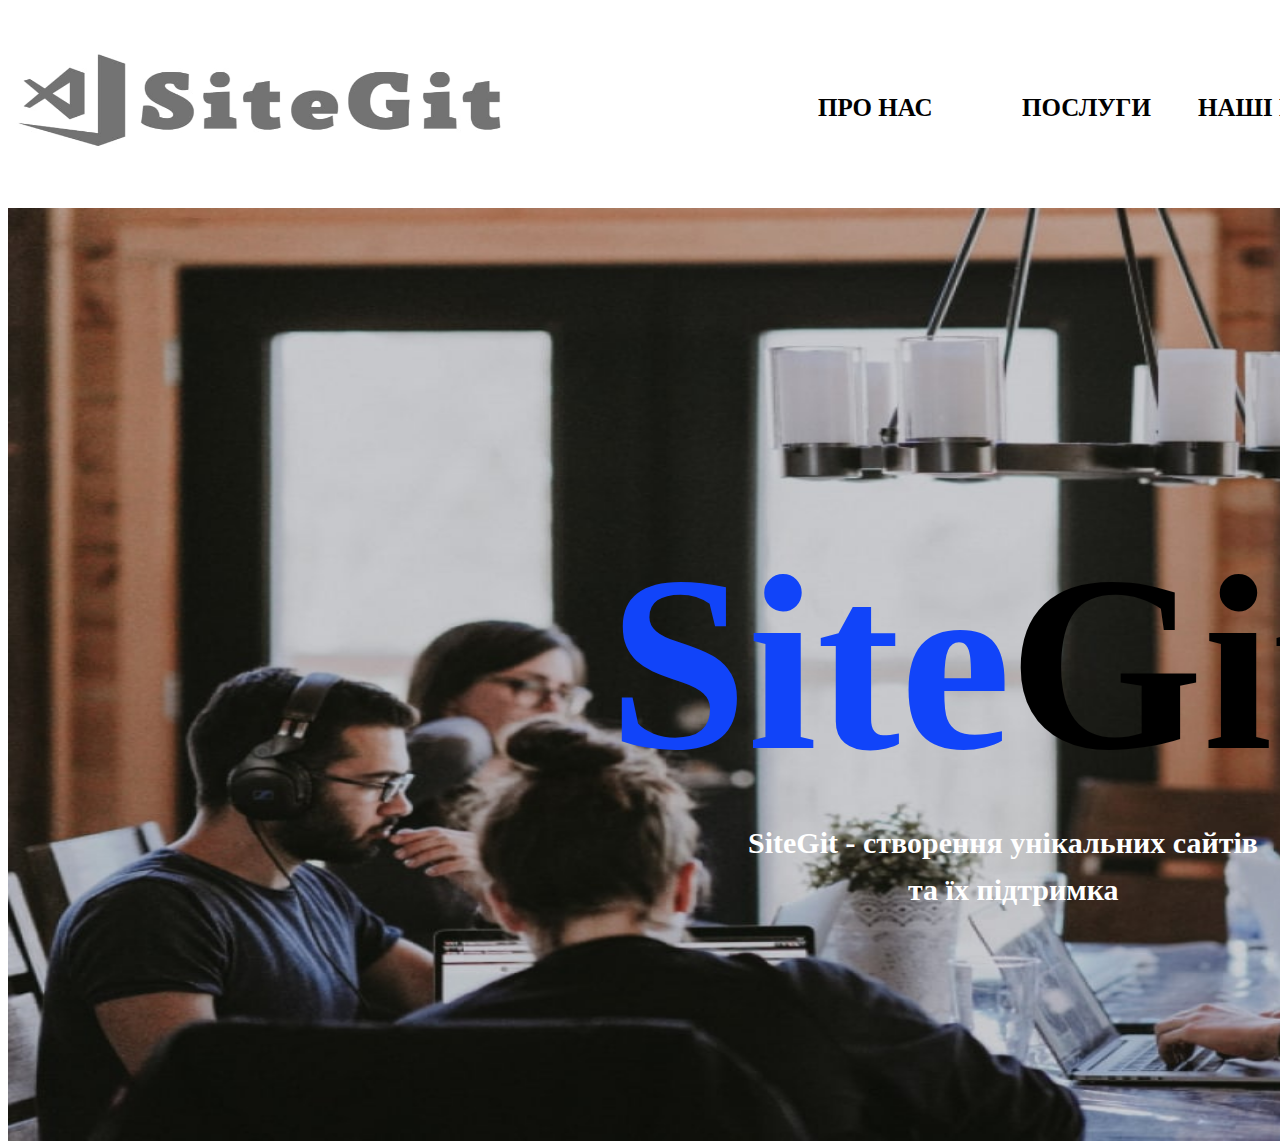
<file: index.html>
<!DOCTYPE html>
<html lang="en">
    <meta charset="UTF-8">
        <meta http-equiv="X-UA-Compatible" content="IE=edge">
        <meta name="viewport" content="width=device-width, initial-scale=1.0">
    <link rel="stylesheet" href="style.css">
<head>
    <title>SiteGit</title>

</head>
<body>
    <header class="header">
        
        <nav class="nav-header">
            <a href="./index.html"><img src="./photo_2022-10-21_18-37-58.jpg" alt="headerfhoto" class="headerphoto1"></a> 
            <a href="./Sitehref1.html" class="headertext1"> <strong>ПРО НАС </strong> </a>
            <a href="./Sitehref2.html"class="headertext2"> <strong>ПОСЛУГИ  </strong></a>
            <a href="./Sitehref3.html"class="headertext3"> <strong>НАШІ ПРОЕКТИ</strong> </a>
            <img src="./photo_2022-10-31_17-36-59.jpg" alt="telephon" class="headerphoto2">
            <a href="+0971114114" class="contact-link"> 0000000000</a>
            <a href="+0971114114" class="contact-link1"> 0000000000</a>
            
            
        </nav>

    </header>
    <main>
        <div class="mainblock">
            <img src="./photo_2022-10-21_20-56-07.jpg" alt="SiteGitphoto1" class="SiteGitphoto1">
            <h1> <span class="SiteGittext1"><b>Site</b>  </span><span class="SiteGittext2"><b>Git</b> </span></h1>
           <p class="sitegittext1">
            SiteGit -  створення унікальних сайтів
                    <p class="sitegittext2">та їх підтримка </p>  
           </p>

         </div>
         <div class="secondblock">
            
        </div>

    </main>
    <footer>

    </footer>

    
 
    </div>
    
    <style>

    </style>
</body>
</html>
</file>
<file: style.css>
body{
    position: relative;
width: 1870px;


background: #FFFFFF;
}



.headerphoto1{
width: 500px;
height: 120px;
margin-left: 8px;
margin-top: 30px;
}



.headertext1{
outline: none;
position: absolute;
width: 150px;
height: 33px;
left: 810px;
top: 85px;

font-family: 'Inter';
font-style: normal;
font-weight: 400;
font-size: 25px;
line-height: 30px;
outline:none;
text-decoration: none;

color: #000000;

}
    .headertext2{
        position: absolute;
        width: 100px;
        height: 35px;
        left: 1014px;
        top: 85px;
        
        font-family: 'Inter';
        font-style: normal;
        font-weight: 400;
        font-size: 25px;
        line-height: 30px;
        text-decoration: none;
        
        color: #000000;
}
    
.headertext3{
    position: absolute;
    width: 210px;
    height: 33px;
    left: 1190px;
    top: 85px;
    
    font-family: 'Inter';
    font-style: normal;
    font-weight: 400;
    font-size: 25px;
    line-height: 30px;
    
    color: #000000;
    text-decoration: none;
}

.headerphoto2 {
position: absolute;
width: 32px;
height: 32px;
left: 1460px;
top: 90px;
}


.contact-link{
position: absolute;
width: 113px;
height: 24px;
left: 1510px;
top: 85px;

font-family: 'Inter';
font-style: normal;
font-weight: 400;
font-size: 20px;
line-height: 24px;

color: #000000;
text-decoration: none;
}

.contact-link1 {
    position: absolute;
width: 113px;
height: 24px;
left: 1510px;
top: 109px;

font-family: 'Inter';
font-style: normal;
font-weight: 400;
font-size: 20px;
line-height: 24px;

color: #000000;
text-decoration: none;
}

.SiteGitphoto1{
position: absolute;
width: 2025px;
height: 933px;
left: 0px;
top: 200px;
}

.SiteGittext1{
position: absolute;
width: 495.16px;
height: 254.84px;
left: 600.38px;
top: 504.22px;

font-family: 'Inter';
font-style: bold;
font-weight: 1500;
font-size: 250px;
line-height: 303px;

color: #1144F9;
}

.SiteGittext2{
position: absolute;
width: 378.77px;
height: 319.07px;
left: 1000.54px;
top: 504.22px;

font-family: 'Inter';
font-style: normal;
font-weight: 800;
font-size: 250px;
line-height: 303px;

color: #000000;
}

.sitegittext1{
    position: absolute;
    width: 589px;
    height: 47px;
    left: 740px;
    top: 787px;
    
    font-family: 'Inter';
    font-style: normal;
    font-weight: 800;
    font-size: 30px;
    line-height: 36px;
    
    color: #FFFFFF;
    
}

.sitegittext2{
    position: absolute;
    width: 234px;
    height: 72px;
    left: 900px;
    top: 834px;
    
    font-family: 'Inter';
    font-style: normal;
    font-weight: 800;
    font-size: 30px;
    line-height: 36px;
    
    color: #FFFFFF;  
}

@media (max-width:320px ) {
    .header{
        display: none;
    }
    
    
}
</file>
